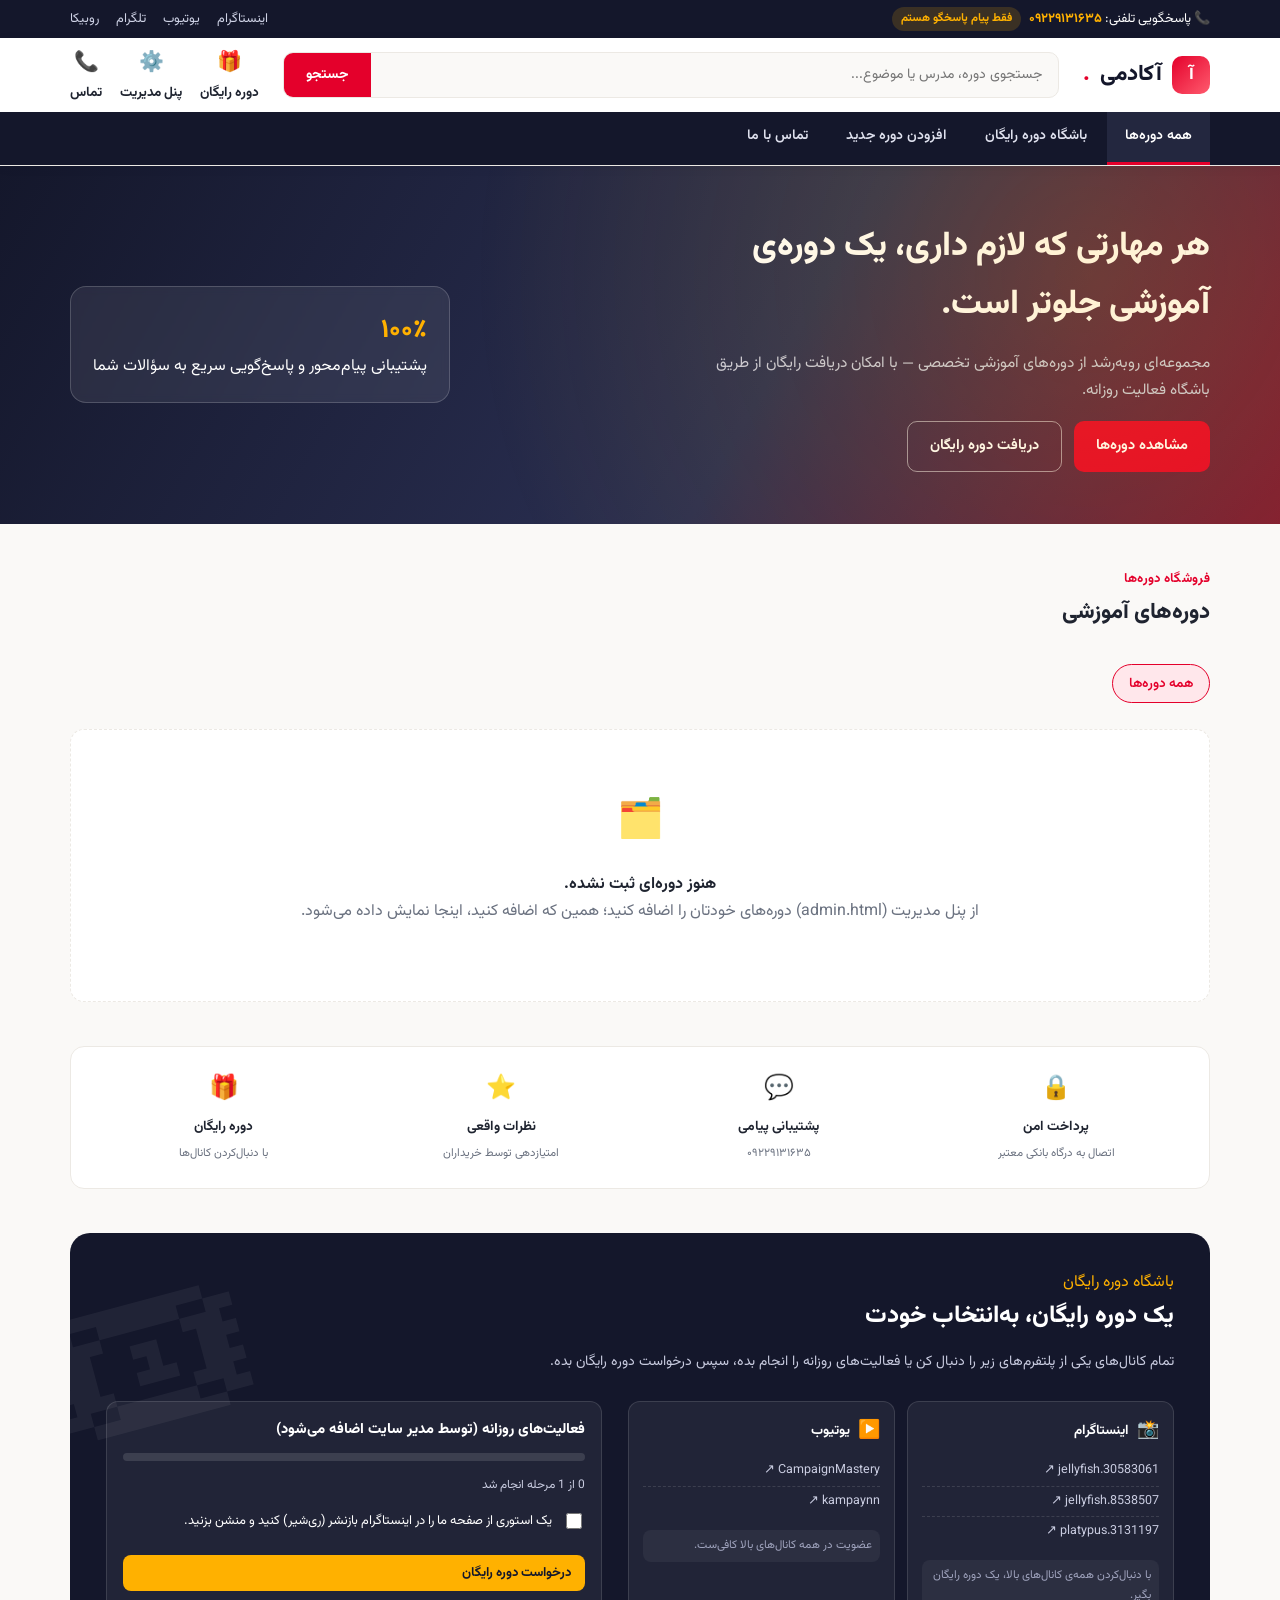
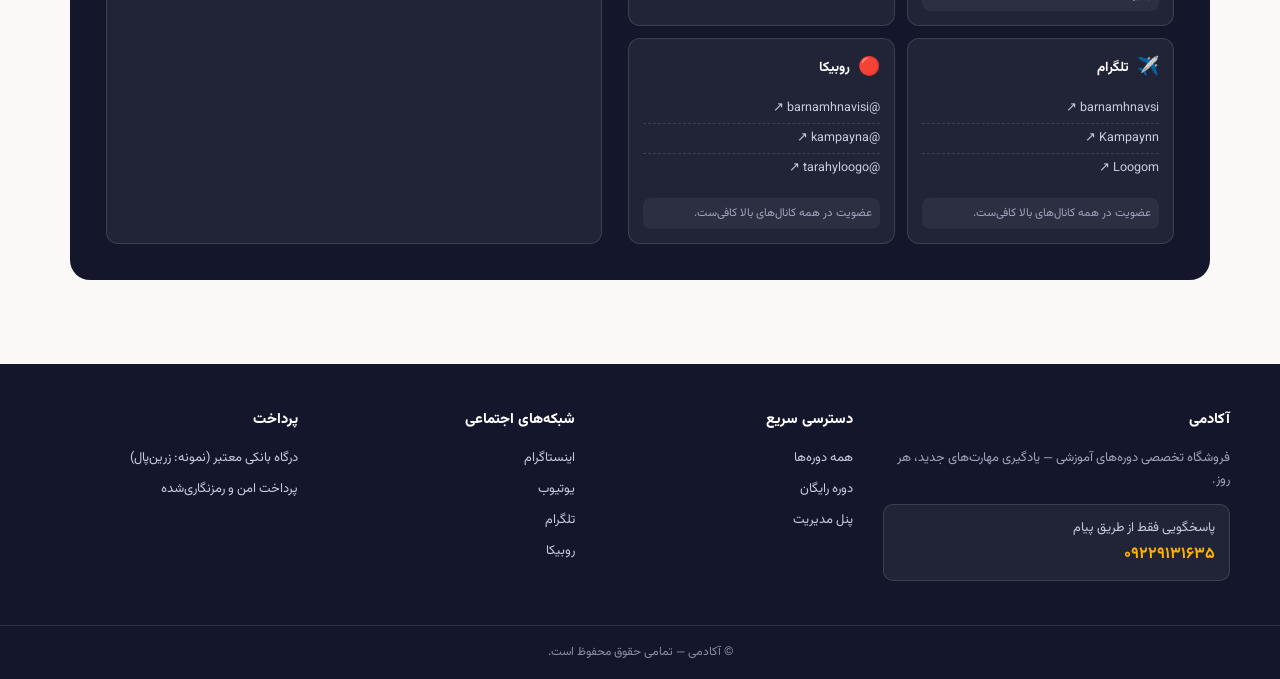
<file: index.html>
<!DOCTYPE html>
<html lang="fa" dir="rtl">
<head>
<meta charset="UTF-8">
<meta name="viewport" content="width=device-width, initial-scale=1.0">
<title>آکادمی | فروشگاه دوره‌های آموزشی آنلاین</title>
<meta name="description" content="آکادمی، فروشگاه تخصصی دوره‌های آموزشی آنلاین. خرید انواع دوره با پشتیبانی پیام‌محور، امتیازدهی و نظرات کاربران، و امکان دریافت دوره رایگان از طریق باشگاه دوره رایگان.">
<meta name="keywords" content="دوره آموزشی, آموزش آنلاین, خرید دوره, دوره رایگان, آکادمی آموزشی">
<meta name="author" content="آکادمی">
<meta name="robots" content="index, follow">
<link rel="canonical" href="https://sayadiissak-arch.github.io/course-site/">

<!-- Open Graph / اشتراک‌گذاری در شبکه‌های اجتماعی -->
<meta property="og:type" content="website">
<meta property="og:title" content="آکادمی | فروشگاه دوره‌های آموزشی آنلاین">
<meta property="og:description" content="مجموعه‌ای رو‌به‌رشد از دوره‌های آموزشی تخصصی — با امکان دریافت رایگان از طریق باشگاه فعالیت روزانه.">
<meta property="og:url" content="https://sayadiissak-arch.github.io/course-site/">
<meta property="og:locale" content="fa_IR">

<meta name="theme-color" content="#14172B">
<link rel="preconnect" href="https://fonts.googleapis.com">
<link href="https://fonts.googleapis.com/css2?family=Vazirmatn:wght@400;500;600;700;800&display=swap" rel="stylesheet">
<link rel="stylesheet" href="style.css">
</head>
<body>

<!-- topbar -->
<div class="topbar">
  <div class="container">
    <div class="contact-note">
      <span>📞 پاسخگویی تلفنی: <b>۰۹۲۲۹۱۳۱۶۳۵</b></span>
      <span class="pill">فقط پیام پاسخگو هستم</span>
    </div>
    <div class="social-mini">
      <a href="https://instagram.com/jellyfish.30583061" target="_blank" rel="noopener">اینستاگرام</a>
      <a href="https://www.youtube.com/@CampaignMastery" target="_blank" rel="noopener">یوتیوب</a>
      <a href="https://t.me/barnamhnavsi" target="_blank" rel="noopener">تلگرام</a>
      <a href="https://rubika.ir/barnamhnavisi" target="_blank" rel="noopener">روبیکا</a>
    </div>
  </div>
</div>

<!-- header -->
<header class="site-header">
  <div class="container header-inner">
    <a href="index.html" class="logo"><span class="mark">آ</span>آکادمی<span>.</span></a>
    <form class="search-bar" id="searchForm">
      <input type="text" id="searchInput" placeholder="جستجوی دوره، مدرس یا موضوع...">
      <button type="submit">جستجو</button>
    </form>
    <div class="header-actions">
      <a href="index.html#club"><span class="ico">🎁</span>دوره رایگان</a>
      <a href="admin.html"><span class="ico">⚙️</span>پنل مدیریت</a>
      <a href="tel:09229131635"><span class="ico">📞</span>تماس</a>
    </div>
  </div>
  <nav class="cat-nav">
    <div class="container">
      <ul id="chipRowNav" style="display:flex;">
        <li><a href="index.html" class="active">همه دوره‌ها</a></li>
        <li><a href="index.html#club">باشگاه دوره رایگان</a></li>
        <li><a href="admin.html">افزودن دوره جدید</a></li>
        <li><a href="tel:09229131635">تماس با ما</a></li>
      </ul>
    </div>
  </nav>
</header>

<!-- hero -->
<section class="hero">
  <div class="container hero-inner">
    <div>
      <h1>هر مهارتی که لازم داری، یک دوره‌ی آموزشی جلوتر است.</h1>
      <p>مجموعه‌ای رو‌به‌رشد از دوره‌های آموزشی تخصصی — با امکان دریافت رایگان از طریق باشگاه فعالیت روزانه.</p>
      <div class="cta-row">
        <a href="#catalog" class="btn btn-primary">مشاهده دوره‌ها</a>
        <a href="#club" class="btn btn-outline">دریافت دوره رایگان</a>
      </div>
    </div>
    <div class="hero-badge">
      <div class="num">۱۰۰٪</div>
      <div>پشتیبانی پیام‌محور و پاسخ‌گویی سریع به سؤالات شما</div>
    </div>
  </div>
</section>

<!-- catalog -->
<section class="section" id="catalog">
  <div class="container">
    <div class="section-head">
      <div>
        <span class="eyebrow">فروشگاه دوره‌ها</span>
        <h2>دوره‌های آموزشی</h2>
      </div>
    </div>
    <div class="chip-row" id="chipRow"></div>
    <div class="grid" id="courseGrid" data-active-cat="all"></div>
  </div>
</section>

<!-- trust strip -->
<section class="container">
  <div class="trust-strip">
    <div class="item"><div class="ico">🔒</div><b>پرداخت امن</b><span>اتصال به درگاه بانکی معتبر</span></div>
    <div class="item"><div class="ico">💬</div><b>پشتیبانی پیامی</b><span>۰۹۲۲۹۱۳۱۶۳۵</span></div>
    <div class="item"><div class="ico">⭐</div><b>نظرات واقعی</b><span>امتیازدهی توسط خریداران</span></div>
    <div class="item"><div class="ico">🎁</div><b>دوره رایگان</b><span>با دنبال‌کردن کانال‌ها</span></div>
  </div>
</section>

<!-- free course club -->
<section class="section" id="club">
  <div class="container">
    <div class="club">
      <div class="club-head">
        <span class="eyebrow">باشگاه دوره رایگان</span>
        <h2>یک دوره رایگان، به‌انتخاب خودت</h2>
        <p style="color:#c9cce0;font-size:14px;">تمام کانال‌های یکی از پلتفرم‌های زیر را دنبال کن یا فعالیت‌های روزانه را انجام بده، سپس درخواست دوره رایگان بده.</p>
      </div>
      <div class="club-grid">
        <div class="platform-list">
          <div class="platform-card" data-platform="instagram">
            <div class="plat-head"><span class="ico">📸</span> اینستاگرام</div>
            <div class="chan-list"></div>
            <div class="status">با دنبال‌کردن همه‌ی کانال‌های بالا، یک دوره رایگان بگیر.</div>
          </div>
          <div class="platform-card" data-platform="youtube">
            <div class="plat-head"><span class="ico">▶️</span> یوتیوب</div>
            <div class="chan-list"></div>
            <div class="status">عضویت در همه کانال‌های بالا کافی‌ست.</div>
          </div>
          <div class="platform-card" data-platform="telegram">
            <div class="plat-head"><span class="ico">✈️</span> تلگرام</div>
            <div class="chan-list"></div>
            <div class="status">عضویت در همه کانال‌های بالا کافی‌ست.</div>
          </div>
          <div class="platform-card" data-platform="rubika">
            <div class="plat-head"><span class="ico">🔴</span> روبیکا</div>
            <div class="chan-list"></div>
            <div class="status">عضویت در همه کانال‌های بالا کافی‌ست.</div>
          </div>
        </div>
        <div class="activity-box">
          <h4>فعالیت‌های روزانه (توسط مدیر سایت اضافه می‌شود)</h4>
          <div class="progress-track"><div class="progress-fill" id="progressFill"></div></div>
          <div id="progressLabel" style="font-size:12px;color:#c9cce0;margin-bottom:6px;">۰ از ۰ مرحله انجام شد</div>
          <div id="activityList"></div>
          <button class="btn btn-gold btn-sm" id="openClaimForm" style="margin-top:14px;width:100%;">درخواست دوره رایگان</button>
          <form class="claim-form" id="claimForm">
            <input type="text" id="claimName" placeholder="نام و نام‌خانوادگی" required>
            <input type="text" id="claimPhone" placeholder="شماره تماس" required>
            <input type="text" id="claimCourse" placeholder="نام دوره‌ی درخواستی" required>
            <button type="submit" class="btn btn-primary btn-sm" style="width:100%;">ارسال درخواست</button>
            <p class="claim-note">
              ⚠️ تیک «انجام شد» به‌تنهایی دنبال‌کردن واقعی را تأیید نمی‌کند. بررسی دقیق درخواست‌ها به‌صورت دستی توسط ما انجام می‌شود؛
              برای تأیید خودکار و واقعی، اتصال به API رسمی هر پلتفرم (اینستاگرام، یوتیوب، تلگرام، روبیکا) به‌همراه ورود کاربر (OAuth) لازم است که نیاز به توسعه‌ی بک‌اند جداگانه دارد.
            </p>
          </form>
        </div>
      </div>
    </div>
  </div>
</section>

<!-- footer -->
<footer>
  <div class="container footer-top">
    <div>
      <h4>آکادمی</h4>
      <p style="font-size:13px;color:#9fa3bd;">فروشگاه تخصصی دوره‌های آموزشی — یادگیری مهارت‌های جدید، هر روز.</p>
      <div class="footer-phone">
        پاسخگویی فقط از طریق پیام
        <b>۰۹۲۲۹۱۳۱۶۳۵</b>
      </div>
    </div>
    <div>
      <h4>دسترسی سریع</h4>
      <ul>
        <li><a href="index.html#catalog">همه دوره‌ها</a></li>
        <li><a href="index.html#club">دوره رایگان</a></li>
        <li><a href="admin.html">پنل مدیریت</a></li>
      </ul>
    </div>
    <div>
      <h4>شبکه‌های اجتماعی</h4>
      <ul>
        <li><a href="https://instagram.com/jellyfish.30583061" target="_blank" rel="noopener">اینستاگرام</a></li>
        <li><a href="https://www.youtube.com/@CampaignMastery" target="_blank" rel="noopener">یوتیوب</a></li>
        <li><a href="https://t.me/barnamhnavsi" target="_blank" rel="noopener">تلگرام</a></li>
        <li><a href="https://rubika.ir/barnamhnavisi" target="_blank" rel="noopener">روبیکا</a></li>
      </ul>
    </div>
    <div>
      <h4>پرداخت</h4>
      <ul>
        <li>درگاه بانکی معتبر (نمونه: زرین‌پال)</li>
        <li>پرداخت امن و رمزنگاری‌شده</li>
      </ul>
    </div>
  </div>
  <div class="footer-bottom">© آکادمی — تمامی حقوق محفوظ است.</div>
</footer>

<script src="script.js"></script>
</body>
</html>
</file>
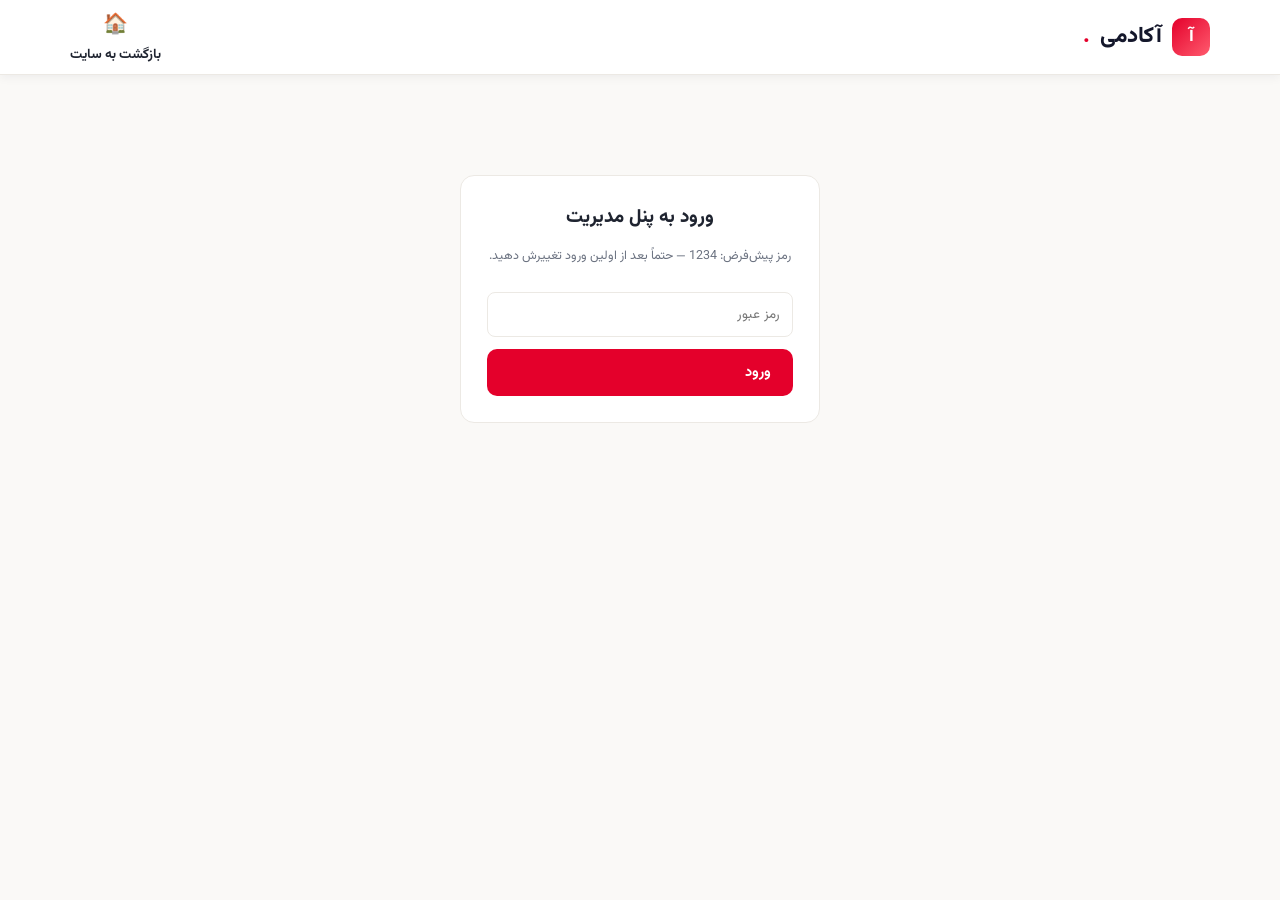
<file: admin.html>
<!DOCTYPE html>
<html lang="fa" dir="rtl">
<head>
<meta charset="UTF-8">
<meta name="viewport" content="width=device-width, initial-scale=1.0">
<title>پنل مدیریت | آکادمی</title>
<link rel="preconnect" href="https://fonts.googleapis.com">
<link href="https://fonts.googleapis.com/css2?family=Vazirmatn:wght@400;500;600;700;800&display=swap" rel="stylesheet">
<link rel="stylesheet" href="style.css">
</head>
<body>

<header class="site-header">
  <div class="container header-inner">
    <a href="index.html" class="logo"><span class="mark">آ</span>آکادمی<span>.</span></a>
    <div style="flex:1"></div>
    <div class="header-actions">
      <a href="index.html"><span class="ico">🏠</span>بازگشت به سایت</a>
    </div>
  </div>
</header>

<div class="container" style="padding-top:20px;">

  <div class="admin-lock" id="adminLock">
    <h3>ورود به پنل مدیریت</h3>
    <p style="font-size:12.5px;color:var(--ink-soft);">رمز پیش‌فرض: 1234 — حتماً بعد از اولین ورود تغییرش دهید.</p>
    <input type="password" id="adminPassInput" placeholder="رمز عبور">
    <button class="btn btn-primary" style="width:100%;" id="adminLoginBtn">ورود</button>
  </div>

  <div class="admin-wrap" id="adminWrap">
    <div style="display:flex;justify-content:space-between;align-items:center;margin-bottom:14px;">
      <h2 style="margin:0;">پنل مدیریت</h2>
      <button class="btn btn-ghost btn-sm" id="changePassBtn">تغییر رمز عبور</button>
    </div>

    <!-- افزودن دوره -->
    <div class="admin-panel">
      <h3>افزودن دوره جدید</h3>
      <form id="courseForm">
        <div class="form-grid" style="margin-top:12px;">
          <div><label>عنوان دوره</label><input type="text" id="cTitle" required></div>
          <div><label>دسته‌بندی</label><input type="text" id="cCategory" placeholder="مثلاً: برنامه‌نویسی" required></div>
          <div><label>نام مدرس</label><input type="text" id="cInstructor"></div>
          <div><label>لینک تصویر کاور (اختیاری)</label><input type="text" id="cImage" placeholder="https://..."></div>
          <div><label>قیمت (تومان)</label><input type="number" id="cPrice" min="0" required></div>
          <div><label>قیمت قبل از تخفیف (اختیاری)</label><input type="number" id="cOldPrice" min="0"></div>
        </div>
        <div style="margin-top:10px;">
          <label style="font-size:12.5px;color:var(--ink-soft);">توضیحات دوره</label>
          <textarea id="cDesc" rows="3" style="width:100%;padding:9px 11px;border:1px solid var(--line);border-radius:8px;font-family:var(--font);"></textarea>
        </div>
        <label style="display:flex;align-items:center;gap:8px;margin-top:10px;font-size:13px;">
          <input type="checkbox" id="cFree"> این دوره جزو دوره‌های قابل دریافت رایگان باشد
        </label>
        <button type="submit" class="btn btn-primary btn-sm" style="margin-top:14px;">افزودن دوره</button>
      </form>

      <table class="admin-table">
        <thead><tr><th>عنوان</th><th>دسته</th><th>قیمت</th><th>رایگان؟</th><th></th></tr></thead>
        <tbody id="courseTableBody"></tbody>
      </table>
    </div>

    <!-- فعالیت‌های روزانه -->
    <div class="admin-panel">
      <h3>فعالیت‌های روزانه (باشگاه دوره رایگان)</h3>
      <form id="activityForm" style="display:flex;gap:10px;margin-top:12px;">
        <input type="text" id="actText" placeholder="متن فعالیت جدید..." style="flex:1;padding:9px 11px;border:1px solid var(--line);border-radius:8px;font-family:var(--font);">
        <button type="submit" class="btn btn-primary btn-sm">افزودن</button>
      </form>
      <table class="admin-table">
        <thead><tr><th>فعالیت</th><th></th></tr></thead>
        <tbody id="activityTableBody"></tbody>
      </table>
    </div>

    <!-- درخواست‌های دوره رایگان -->
    <div class="admin-panel">
      <h3>درخواست‌های دوره رایگان</h3>
      <p style="font-size:12.5px;color:var(--ink-soft);">
        این لیست فقط در همین مرورگر ذخیره می‌شود. برای دریافت درخواست‌های واقعی کاربران روی دامنه‌ی زنده، باید فرم را به یک سرویس ارسال فرم (مثل Formspree) یا یک ربات تلگرام وصل کنید — توضیح کامل در فایل README.txt آمده است.
      </p>
      <table class="admin-table">
        <thead><tr><th>نام</th><th>شماره تماس</th><th>دوره درخواستی</th><th>تاریخ</th></tr></thead>
        <tbody id="claimTableBody"></tbody>
      </table>
    </div>
  </div>
</div>

<script src="script.js"></script>
</body>
</html>
</file>
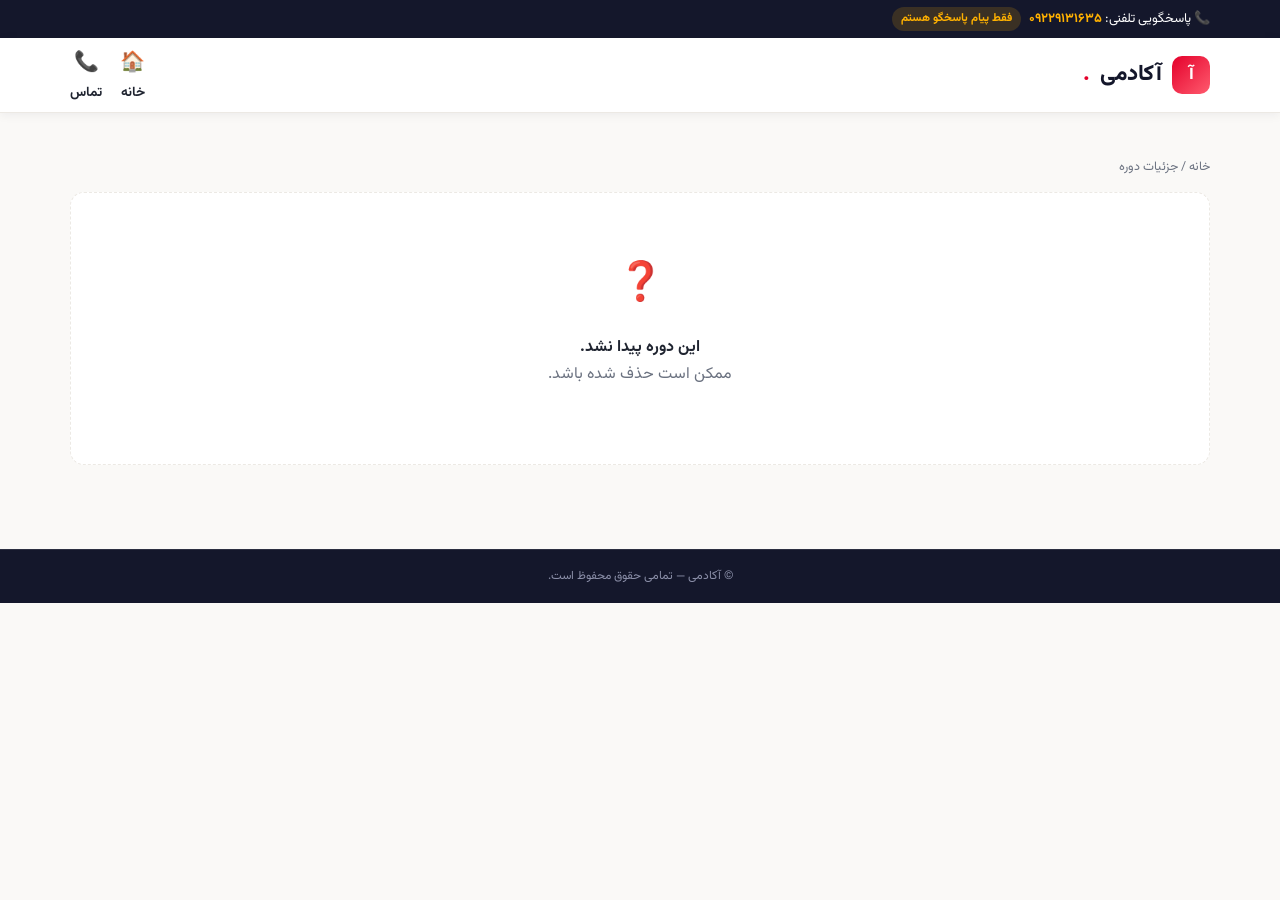
<file: course.html>
<!DOCTYPE html>
<html lang="fa" dir="rtl">
<head>
<meta charset="UTF-8">
<meta name="viewport" content="width=device-width, initial-scale=1.0">
<title>جزئیات دوره | آکادمی</title>
<meta name="description" content="جزئیات دوره، نظرات کاربران و امتیازدهی — فروشگاه دوره‌های آموزشی آکادمی.">
<meta name="robots" content="index, follow">
<link rel="canonical" href="https://sayadiissak-arch.github.io/course-site/course.html">
<meta name="theme-color" content="#14172B">
<link rel="preconnect" href="https://fonts.googleapis.com">
<link href="https://fonts.googleapis.com/css2?family=Vazirmatn:wght@400;500;600;700;800&display=swap" rel="stylesheet">
<link rel="stylesheet" href="style.css">
</head>
<body>

<div class="topbar">
  <div class="container">
    <div class="contact-note">
      <span>📞 پاسخگویی تلفنی: <b>۰۹۲۲۹۱۳۱۶۳۵</b></span>
      <span class="pill">فقط پیام پاسخگو هستم</span>
    </div>
  </div>
</div>

<header class="site-header">
  <div class="container header-inner">
    <a href="index.html" class="logo"><span class="mark">آ</span>آکادمی<span>.</span></a>
    <div style="flex:1"></div>
    <div class="header-actions">
      <a href="index.html"><span class="ico">🏠</span>خانه</a>
      <a href="tel:09229131635"><span class="ico">📞</span>تماس</a>
    </div>
  </div>
</header>

<section class="section">
  <div class="container">
    <div class="breadcrumb"><a href="index.html">خانه</a> / جزئیات دوره</div>
    <div id="courseDetail"></div>
  </div>
</section>

<footer>
  <div class="footer-bottom">© آکادمی — تمامی حقوق محفوظ است.</div>
</footer>

<script src="script.js"></script>
</body>
</html>
</file>
<file: style.css>
/* ============================================================
   آکادمی — فروشگاه دوره‌های آموزشی
   Design tokens
   ============================================================ */
:root{
  --red:        #E4002B;
  --red-dark:   #B5001F;
  --red-soft:   #FFE7EB;
  --gold:       #FFB100;
  --green:      #1FA97A;
  --green-soft: #E5F7F1;
  --navy:       #14172B;
  --navy-soft:  #23273F;
  --ink:        #1F2430;
  --ink-soft:   #6B7280;
  --bg:         #FAF9F7;
  --surface:    #FFFFFF;
  --line:       #ECE9E4;
  --radius:     14px;
  --shadow:     0 2px 10px rgba(20,23,43,.06);
  --shadow-lg:  0 12px 32px rgba(20,23,43,.14);
  --font: 'Vazirmatn', 'Tahoma', sans-serif;
}

*{box-sizing:border-box;}
html{scroll-behavior:smooth;}
body{
  margin:0;
  font-family:var(--font);
  background:var(--bg);
  color:var(--ink);
  direction:rtl;
  line-height:1.7;
}
img{max-width:100%;display:block;}
a{color:inherit;text-decoration:none;}
button{font-family:var(--font);cursor:pointer;}
ul{margin:0;padding:0;list-style:none;}
h1,h2,h3,h4{margin:0 0 .5em;font-weight:800;}
.container{max-width:1180px;margin:0 auto;padding:0 20px;}
.hide{display:none !important;}
:focus-visible{outline:3px solid var(--gold);outline-offset:2px;}

@media (prefers-reduced-motion: reduce){
  *{animation-duration:.001ms !important;transition-duration:.001ms !important;}
}

/* ---------- topbar ---------- */
.topbar{background:var(--navy);color:#cfd3e6;font-size:13px;}
.topbar .container{display:flex;justify-content:space-between;align-items:center;height:38px;flex-wrap:wrap;gap:6px;}
.topbar .contact-note{display:flex;align-items:center;gap:8px;color:#fff;}
.topbar .contact-note b{color:var(--gold);}
.topbar .contact-note .pill{
  background:rgba(255,177,0,.16);
  color:var(--gold);
  padding:2px 9px;border-radius:20px;font-size:11.5px;font-weight:700;
}
.topbar .social-mini a{margin-inline-start:14px;color:#cfd3e6;}
.topbar .social-mini a:hover{color:#fff;}

/* ---------- header ---------- */
header.site-header{
  background:var(--surface);
  border-bottom:1px solid var(--line);
  position:sticky;top:0;z-index:50;
  box-shadow:var(--shadow);
}
.header-inner{display:flex;align-items:center;gap:24px;height:74px;}
.logo{display:flex;align-items:center;gap:10px;font-size:22px;font-weight:800;color:var(--navy);flex-shrink:0;}
.logo span{color:var(--red);}
.logo .mark{
  width:38px;height:38px;border-radius:10px;
  background:linear-gradient(135deg,var(--red),#ff5b6e);
  display:flex;align-items:center;justify-content:center;color:#fff;font-size:18px;
}
.search-bar{
  flex:1;display:flex;background:var(--bg);border:1px solid var(--line);
  border-radius:10px;overflow:hidden;height:46px;
}
.search-bar input{flex:1;border:0;background:transparent;padding:0 16px;font-family:var(--font);font-size:14px;color:var(--ink);}
.search-bar input:focus{outline:none;}
.search-bar button{background:var(--red);color:#fff;border:0;padding:0 22px;font-weight:700;font-size:14px;}
.search-bar button:hover{background:var(--red-dark);}
.header-actions{display:flex;align-items:center;gap:18px;flex-shrink:0;}
.header-actions a{font-size:13.5px;font-weight:700;color:var(--ink);display:flex;flex-direction:column;align-items:center;gap:2px;}
.header-actions a span.ico{font-size:20px;}
.header-actions a:hover{color:var(--red);}

/* ---------- category nav ---------- */
.cat-nav{background:var(--navy);}
.cat-nav ul{display:flex;gap:2px;overflow-x:auto;}
.cat-nav a{
  display:block;padding:13px 18px;color:#dfe1ee;font-size:14px;font-weight:600;
  white-space:nowrap;border-bottom:3px solid transparent;
}
.cat-nav a:hover,.cat-nav a.active{color:#fff;border-color:var(--red);background:var(--navy-soft);}

/* ---------- hero ---------- */
.hero{
  background:linear-gradient(120deg,var(--navy) 0%,#2a2f52 60%,var(--red-dark) 130%);
  color:#fff;padding:52px 0;position:relative;overflow:hidden;
}
.hero::after{
  content:"";position:absolute;inset:0;
  background:radial-gradient(circle at 85% 30%, rgba(255,177,0,.18), transparent 55%);
}
.hero-inner{position:relative;display:flex;align-items:center;justify-content:space-between;gap:30px;flex-wrap:wrap;}
.hero h1{font-size:34px;max-width:560px;}
.hero p{color:#c9cce0;max-width:520px;font-size:15.5px;}
.hero .cta-row{display:flex;gap:12px;margin-top:18px;flex-wrap:wrap;}
.btn{
  display:inline-flex;align-items:center;gap:8px;padding:12px 22px;border-radius:10px;
  font-weight:700;font-size:14.5px;border:0;transition:transform .15s ease;
}
.btn:hover{transform:translateY(-2px);}
.btn-primary{background:var(--red);color:#fff;}
.btn-primary:hover{background:var(--red-dark);}
.btn-gold{background:var(--gold);color:var(--navy);}
.btn-outline{background:transparent;color:#fff;border:1.5px solid rgba(255,255,255,.5);}
.btn-outline:hover{border-color:#fff;}
.btn-ghost{background:var(--surface);color:var(--red);border:1.5px solid var(--red-soft);}
.btn-ghost:hover{background:var(--red-soft);}
.btn-sm{padding:8px 14px;font-size:13px;border-radius:8px;}
.hero-badge{
  background:rgba(255,255,255,.08);border:1px solid rgba(255,255,255,.18);
  border-radius:16px;padding:22px;min-width:230px;backdrop-filter:blur(4px);
}
.hero-badge .num{font-size:26px;font-weight:800;color:var(--gold);}

/* ---------- section heading ---------- */
.section{padding:44px 0;}
.section-head{display:flex;justify-content:space-between;align-items:flex-end;margin-bottom:22px;flex-wrap:wrap;gap:10px;}
.section-head h2{font-size:22px;}
.section-head .eyebrow{color:var(--red);font-weight:700;font-size:13px;letter-spacing:.3px;margin-bottom:4px;display:block;}
.section-head p.sub{color:var(--ink-soft);font-size:14px;margin:0;}
.link-more{color:var(--red);font-weight:700;font-size:13.5px;}

/* ---------- chips ---------- */
.chip-row{display:flex;gap:10px;flex-wrap:wrap;margin-bottom:26px;}
.chip{
  background:var(--surface);border:1px solid var(--line);padding:8px 16px;border-radius:30px;
  font-size:13.5px;font-weight:600;color:var(--ink-soft);
}
.chip.active,.chip:hover{border-color:var(--red);color:var(--red);background:var(--red-soft);}

/* ---------- course grid & card ---------- */
.grid{display:grid;grid-template-columns:repeat(auto-fill,minmax(230px,1fr));gap:18px;}
.card{
  background:var(--surface);border:1px solid var(--line);border-radius:var(--radius);
  overflow:hidden;transition:box-shadow .2s ease, transform .2s ease;display:flex;flex-direction:column;
}
.card:hover{box-shadow:var(--shadow-lg);transform:translateY(-3px);}
.card .thumb{
  aspect-ratio:4/3;background:linear-gradient(135deg,#fff3e9,#ffe4e9);
  display:flex;align-items:center;justify-content:center;font-size:40px;position:relative;
}
.card .badge-free{
  position:absolute;top:10px;left:10px;background:var(--green);color:#fff;
  font-size:11px;font-weight:700;padding:4px 9px;border-radius:20px;
}
.card .badge-cat{
  position:absolute;top:10px;right:10px;background:rgba(20,23,43,.72);color:#fff;
  font-size:10.5px;font-weight:600;padding:4px 9px;border-radius:20px;
}
.card .body{padding:14px 14px 16px;display:flex;flex-direction:column;gap:8px;flex:1;}
.card h3{font-size:15px;line-height:1.5;min-height:2.9em;}
.card .instructor{font-size:12.5px;color:var(--ink-soft);}
.card .rating{display:flex;align-items:center;gap:6px;font-size:12.5px;color:var(--ink-soft);}
.card .stars{color:var(--gold);letter-spacing:1px;font-size:13px;}
.card .price-row{display:flex;align-items:center;justify-content:space-between;margin-top:auto;padding-top:8px;border-top:1px dashed var(--line);}
.card .price{font-weight:800;font-size:15px;color:var(--navy);}
.card .old-price{font-size:12px;color:#b5b9c6;text-decoration:line-through;margin-inline-start:6px;}
.card .buy{background:var(--red-soft);color:var(--red);border:0;border-radius:8px;padding:7px 12px;font-weight:700;font-size:12.5px;}
.card .buy:hover{background:var(--red);color:#fff;}

.empty-state{
  text-align:center;padding:60px 20px;background:var(--surface);border:1.5px dashed var(--line);
  border-radius:var(--radius);color:var(--ink-soft);
}
.empty-state .ico{font-size:38px;margin-bottom:10px;}
.empty-state b{color:var(--ink);}

/* ---------- free course club (signature module) ---------- */
.club{
  background:var(--navy);color:#fff;border-radius:20px;padding:36px;position:relative;overflow:hidden;
}
.club::before{
  content:"🎟";position:absolute;font-size:220px;opacity:.05;left:-30px;top:-50px;transform:rotate(-15deg);
}
.club-head{position:relative;max-width:640px;margin-bottom:26px;}
.club-head .eyebrow{color:var(--gold);}
.club-grid{position:relative;display:grid;grid-template-columns:1.1fr 1fr;gap:26px;}
@media(max-width:860px){.club-grid{grid-template-columns:1fr;}}

.platform-list{display:grid;grid-template-columns:repeat(2,1fr);gap:12px;}
.platform-card{
  background:rgba(255,255,255,.06);border:1px solid rgba(255,255,255,.12);
  border-radius:12px;padding:14px;display:flex;flex-direction:column;gap:10px;
}
.platform-card .plat-head{display:flex;align-items:center;gap:8px;font-weight:700;font-size:13.5px;}
.platform-card .plat-head .ico{font-size:18px;}
.platform-card .chan-list a{
  display:block;font-size:12.5px;color:#c9cce0;padding:4px 0;border-top:1px dashed rgba(255,255,255,.12);
}
.platform-card .chan-list a:first-child{border-top:0;}
.platform-card .chan-list a:hover{color:var(--gold);}
.platform-card .status{
  margin-top:4px;font-size:11.5px;color:#9fa3bd;background:rgba(255,255,255,.05);
  padding:6px 8px;border-radius:8px;
}

.activity-box{background:rgba(255,255,255,.06);border:1px solid rgba(255,255,255,.12);border-radius:12px;padding:16px;}
.activity-box h4{font-size:14.5px;}
.progress-track{height:8px;border-radius:6px;background:rgba(255,255,255,.12);overflow:hidden;margin:10px 0 14px;}
.progress-fill{height:100%;background:var(--gold);width:0%;transition:width .3s ease;}
.activity-item{display:flex;align-items:flex-start;gap:10px;padding:9px 0;border-top:1px dashed rgba(255,255,255,.12);font-size:13px;}
.activity-item:first-of-type{border-top:0;}
.activity-item input{margin-top:3px;accent-color:var(--gold);width:16px;height:16px;flex-shrink:0;}
.claim-form{margin-top:16px;display:none;background:rgba(255,255,255,.08);border-radius:10px;padding:14px;}
.claim-form.show{display:block;}
.claim-form input,.claim-form textarea{
  width:100%;padding:10px 12px;border-radius:8px;border:1px solid rgba(255,255,255,.2);
  background:rgba(255,255,255,.08);color:#fff;font-family:var(--font);font-size:13px;margin-bottom:8px;
}
.claim-form input::placeholder,.claim-form textarea::placeholder{color:#9fa3bd;}
.claim-note{font-size:11.5px;color:#9fa3bd;margin-top:8px;line-height:1.6;}

/* ---------- trust / bank strip ---------- */
.trust-strip{background:var(--surface);border:1px solid var(--line);border-radius:var(--radius);padding:22px;display:flex;justify-content:space-around;flex-wrap:wrap;gap:16px;text-align:center;}
.trust-strip .item{flex:1;min-width:150px;}
.trust-strip .item .ico{font-size:24px;margin-bottom:6px;}
.trust-strip .item b{display:block;font-size:13.5px;}
.trust-strip .item span{font-size:11.5px;color:var(--ink-soft);}

/* ---------- reviews ---------- */
.review-summary{display:flex;gap:24px;align-items:center;background:var(--surface);border:1px solid var(--line);border-radius:var(--radius);padding:20px;margin-bottom:18px;flex-wrap:wrap;}
.review-summary .avg{font-size:40px;font-weight:800;color:var(--navy);}
.review-summary .stars{font-size:18px;color:var(--gold);}
.review-item{background:var(--surface);border:1px solid var(--line);border-radius:12px;padding:14px 16px;margin-bottom:10px;}
.review-item .top{display:flex;justify-content:space-between;font-size:12.5px;color:var(--ink-soft);margin-bottom:6px;}
.review-item .name{font-weight:700;color:var(--ink);}
.review-form{background:var(--surface);border:1px solid var(--line);border-radius:var(--radius);padding:18px;margin-top:20px;}
.review-form .star-pick{display:flex;gap:4px;font-size:22px;color:#d8dbe4;cursor:pointer;margin-bottom:10px;}
.review-form .star-pick span.on{color:var(--gold);}
.review-form input,.review-form textarea{
  width:100%;padding:10px 12px;border:1px solid var(--line);border-radius:8px;
  font-family:var(--font);font-size:13.5px;margin-bottom:10px;background:var(--bg);
}

/* ---------- footer ---------- */
footer{background:var(--navy);color:#c9cce0;margin-top:40px;}
.footer-top{padding:44px 0;display:grid;grid-template-columns:1.4fr repeat(3,1fr);gap:30px;}
@media(max-width:800px){.footer-top{grid-template-columns:1fr 1fr;}}
footer h4{color:#fff;font-size:14.5px;margin-bottom:14px;}
footer li{margin-bottom:9px;font-size:13px;}
footer a:hover{color:#fff;}
.footer-phone{background:rgba(255,255,255,.06);border:1px solid rgba(255,255,255,.12);border-radius:10px;padding:12px 14px;margin-top:10px;font-size:13px;}
.footer-phone b{color:var(--gold);display:block;font-size:16px;margin-top:2px;}
.footer-bottom{border-top:1px solid rgba(255,255,255,.1);padding:16px 0;font-size:12px;text-align:center;color:#8b8fa8;}

/* ---------- misc pages (checkout / course detail) ---------- */
.breadcrumb{font-size:12.5px;color:var(--ink-soft);margin-bottom:14px;}
.breadcrumb a:hover{color:var(--red);}
.detail-wrap{display:grid;grid-template-columns:2fr 1fr;gap:26px;}
@media(max-width:860px){.detail-wrap{grid-template-columns:1fr;}}
.buy-box{background:var(--surface);border:1px solid var(--line);border-radius:var(--radius);padding:20px;height:fit-content;position:sticky;top:96px;}
.buy-box .price{font-size:26px;font-weight:800;color:var(--navy);}
.buy-box .gateway-note{font-size:11.5px;color:var(--ink-soft);background:var(--bg);padding:10px;border-radius:8px;margin-top:12px;line-height:1.7;}
.toast{
  position:fixed;bottom:22px;left:50%;transform:translateX(-50%) translateY(20px);
  background:var(--navy);color:#fff;padding:12px 20px;border-radius:10px;font-size:13.5px;
  opacity:0;pointer-events:none;transition:all .25s ease;z-index:200;box-shadow:var(--shadow-lg);
}
.toast.show{opacity:1;transform:translateX(-50%) translateY(0);}

/* ---------- admin ---------- */
.admin-lock{max-width:360px;margin:80px auto;background:var(--surface);border:1px solid var(--line);border-radius:var(--radius);padding:26px;text-align:center;}
.admin-lock input{width:100%;padding:11px 12px;border:1px solid var(--line);border-radius:8px;margin:12px 0;font-family:var(--font);}
.admin-wrap{display:none;}
.admin-wrap.show{display:block;}
.admin-panel{background:var(--surface);border:1px solid var(--line);border-radius:var(--radius);padding:20px;margin-bottom:22px;}
.admin-panel h3{font-size:16px;border-bottom:1px solid var(--line);padding-bottom:10px;}
.form-grid{display:grid;grid-template-columns:1fr 1fr;gap:10px;}
@media(max-width:700px){.form-grid{grid-template-columns:1fr;}}
.form-grid label{font-size:12.5px;color:var(--ink-soft);display:block;margin-bottom:4px;}
.form-grid input,.form-grid select,.form-grid textarea{
  width:100%;padding:9px 11px;border:1px solid var(--line);border-radius:8px;font-family:var(--font);font-size:13.5px;
}
.admin-table{width:100%;border-collapse:collapse;font-size:13px;margin-top:14px;}
.admin-table th,.admin-table td{padding:9px 8px;border-bottom:1px solid var(--line);text-align:right;}
.admin-table th{color:var(--ink-soft);font-weight:700;font-size:12px;}
.row-actions button{border:0;background:none;font-size:15px;padding:2px 6px;}
.row-actions .del{color:var(--red);}
.row-actions .edit{color:var(--navy);}
</file>
